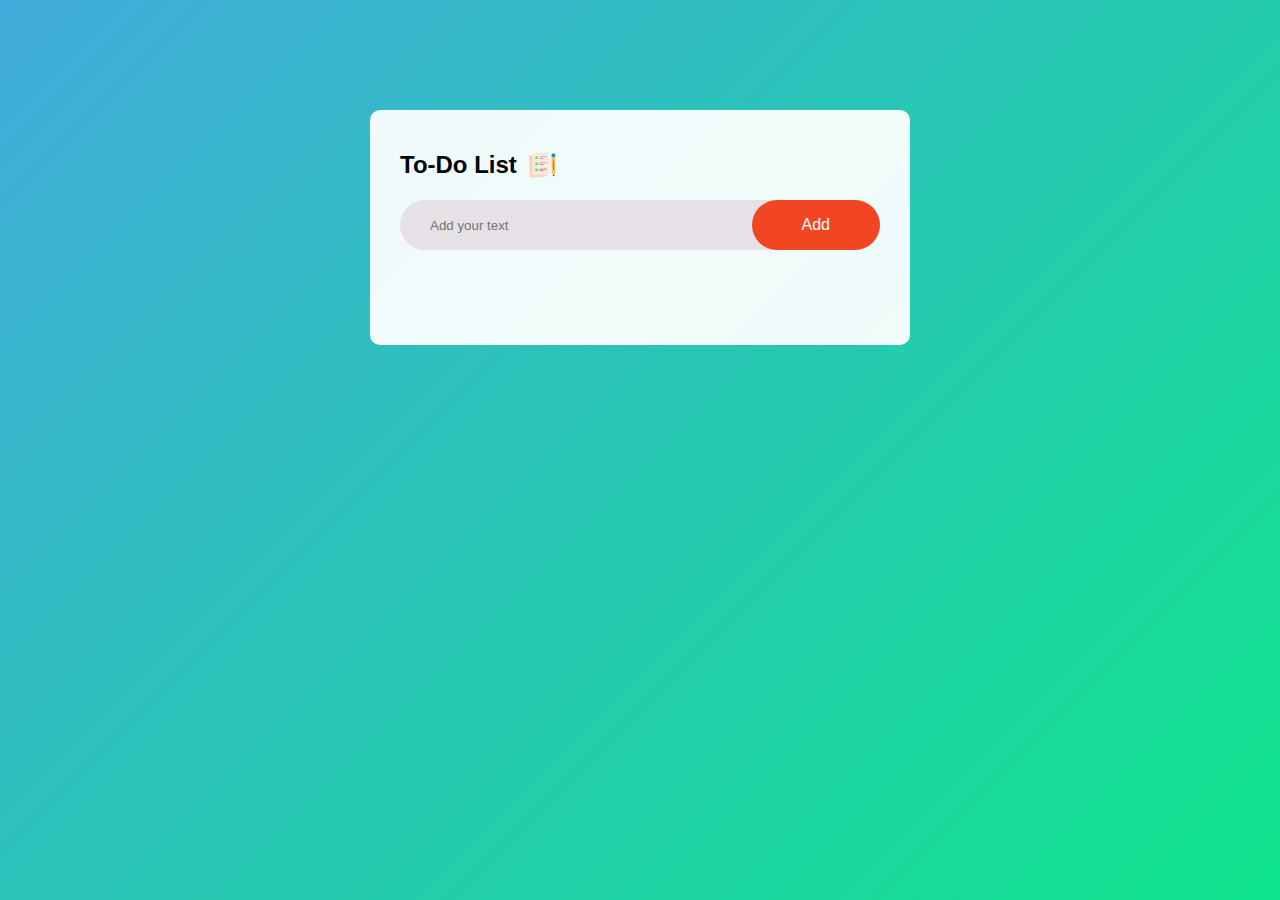
<file: index.html>
<!DOCTYPE html>
<html lang="en">
<head>
    <meta charset="UTF-8">
    <meta name="viewport" content="width=device-width, initial-scale=1.0">
    <title>To-Do List App</title>
    <link rel="stylesheet" href="style.css">
</head>
<body>
    <div class="container">
        <div class="todo-app">
            <h2>To-Do List <img src="images/icon.png"></h2>
            <div class="row">
                <input type="text" id="input-box" placeholder="Add your text">
                <button onclick="addTask()">Add</button>
            </div>
            <ul id="list-container">
                </ul>
        </div>
    </div>

    <script src="script.js"></script>
</body>
</html>
</file>
<file: style.css>
* {
    padding: 0;
    margin: 0;
    font-family: 'Poppins', sans-serif;
    box-sizing: border-box;
}

.container {
    width: 100%;
    min-height: 100vh;
    background: linear-gradient(135deg, #41abdb, #0fe48c);
    padding: 10px;
}

.todo-app {
    width: 100%;
    max-width: 540px;
    background: #ffffffed;
    margin: 100px auto 20px;
    padding: 40px 30px 70px;
    border-radius: 10px;
}

.todo-app h2 {
    color: #000206;
    display: flex;
    align-items: center;
    margin-bottom: 20px;
}

.todo-app h2 img {
    width: 30px;
    margin-left: 10px;
}

.row {
    display: flex;
    align-items: center;
    justify-content: space-between;
    background: #e6e1e6;
    border-radius: 30px;
    padding-left: 20px;
    margin-bottom: 25px;
}

input {
    flex: 1;
    border: none;
    outline: none;
    background: transparent;
    padding: 10px;
}

button {
    border: none;
    outline: none;
    padding: 16px 50px;
    background: #f24522;
    color: #fff;
    font-size: 16px;
    cursor: pointer;
    border-radius: 40px;
}

ul li {
    list-style: none;
    font-size: 17px;
    padding: 12px 8px 12px 50px;
    user-select: none;
    cursor: pointer;
    position: relative;
}

ul li::before {
    content: '';
    position: absolute;
    height: 28px;
    width: 28px;
    border-radius: 50%;
    background-image: url(images/unchecked.png);
    background-size: cover;
    background-position: center;
    top: 12px;
    left: 8px;
}

ul li.checked {
    color: #555;
    text-decoration: line-through;
}

ul li.checked::before {
    background-image: url(images/checked.png);
}

ul li span {
    position: absolute;
    right: 0;
    top: 5px;
    width: 40px;
    height: 40px;
    font-size: 22px;
    color: #555;
    line-height: 40px;
    text-align: center;
    border-radius: 50%;
}

ul li span:hover {
    background: #edeef0;
}
</file>
